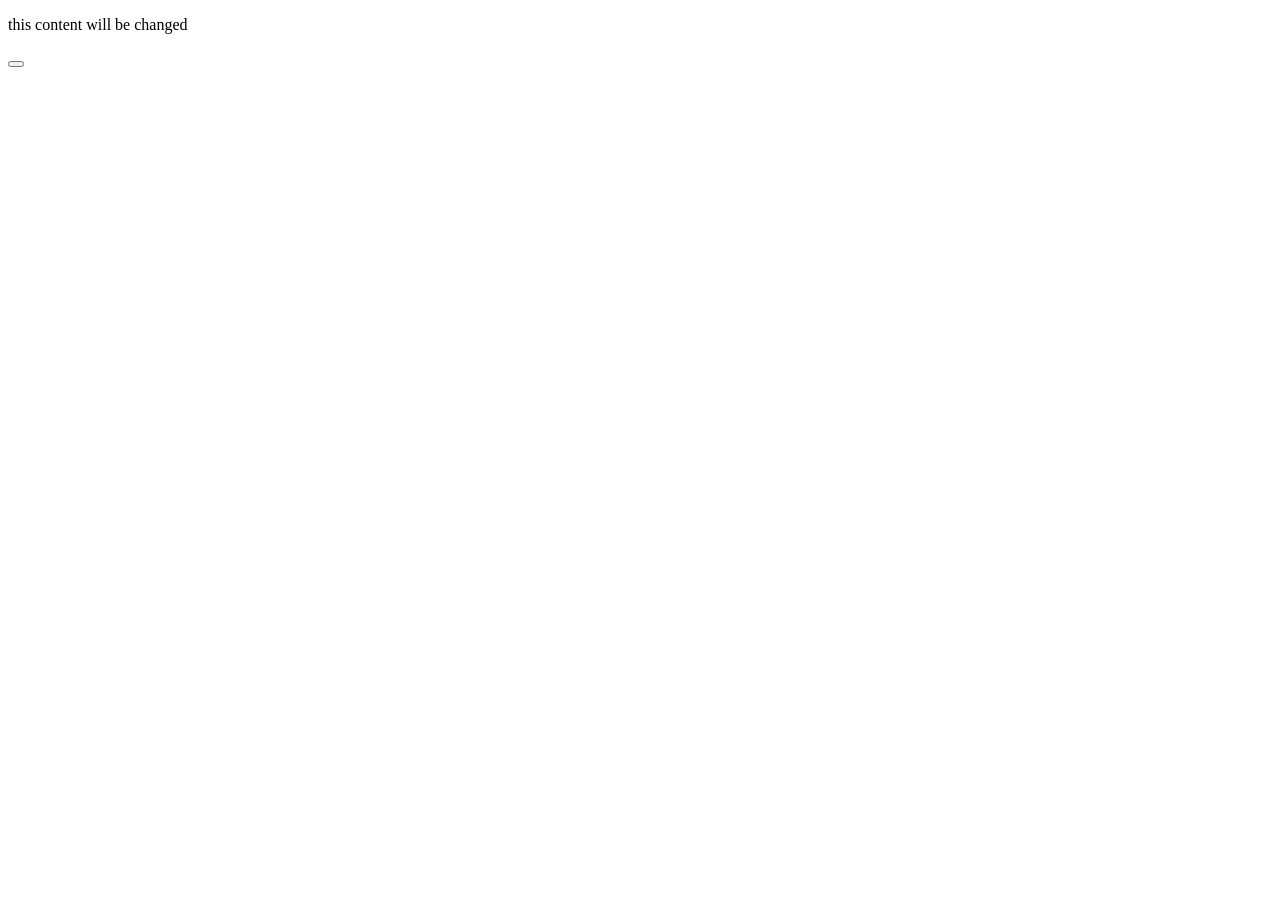
<file: fblbJS/index.html>
<!DOCTYPE html>
<html lang="en">
<head>
    <meta charset="UTF-8">
    <meta name="viewport" content="width=device-width, initial-scale=1.0">
    <title>Document</title>
    <script src="script.js" defer></script>
</head>
<body>
    <div>
        <p id="para">this content will be changed</p>
        <button id="button" onclick=""></button>
    </div>
</body>
</html>
</file>
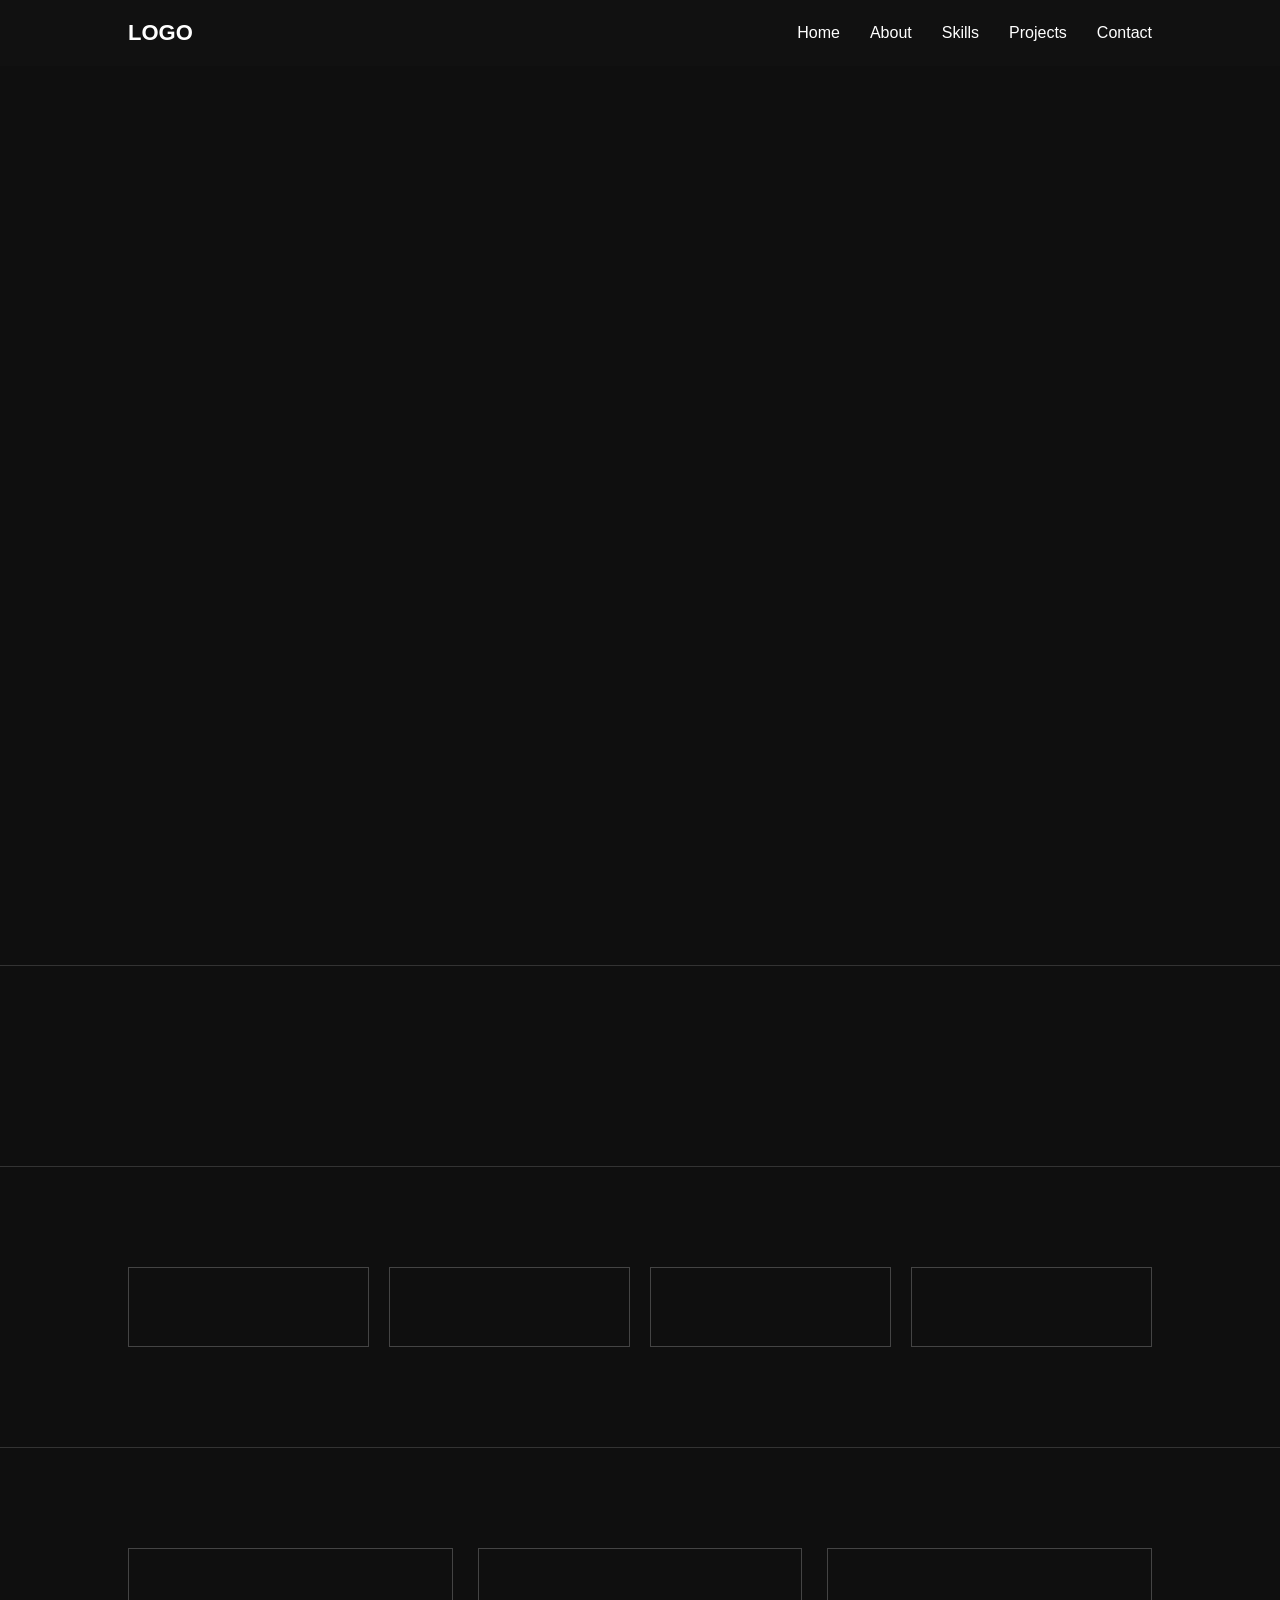
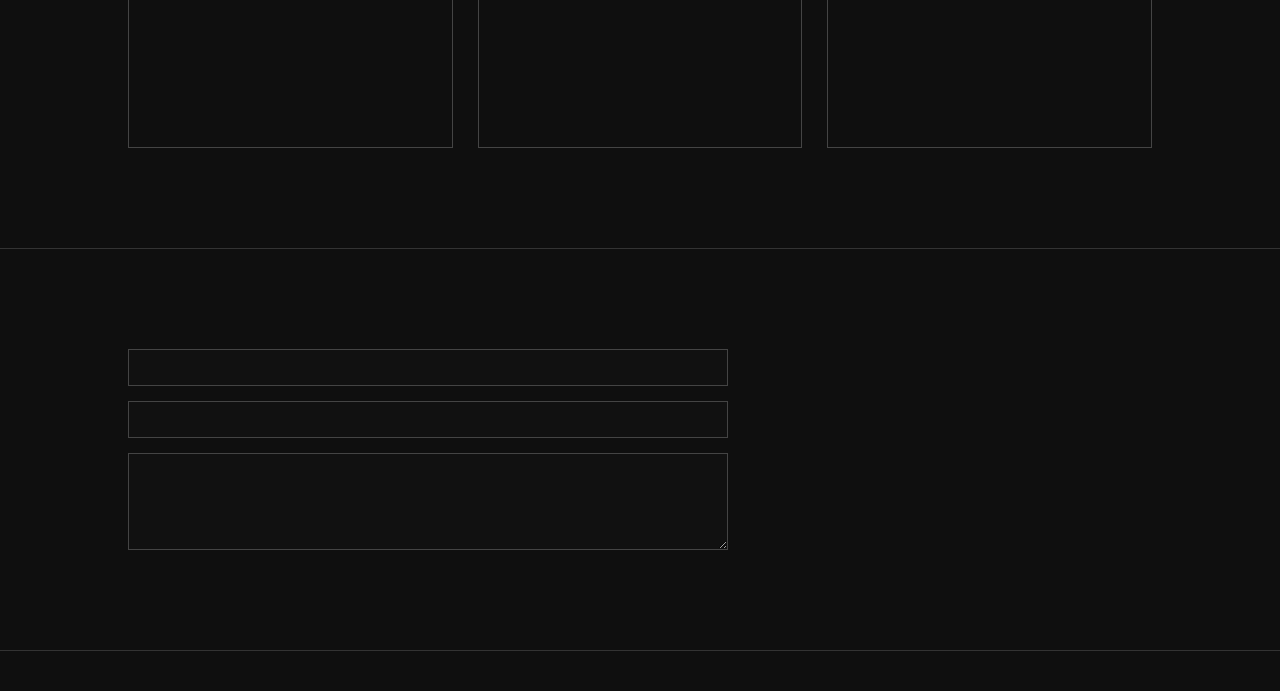
<file: Portfolio/main.html>
<!DOCTYPE html>
<html>

<head>
    <meta charset="UTF-8">
    <meta name="viewport" content="width=device-width, initial-scale=1.0">
    <title>Portfolio</title>

    <style>
        * {
            margin: 0;
            padding: 0;
            box-sizing: border-box;
            font-family: Arial, Helvetica, sans-serif;
        }

        body {
            background: #0f0f0f;
            color: white;
        }

        /* NAVBAR */

        nav {
            display: flex;
            justify-content: space-between;
            align-items: center;
            padding: 20px 10%;
            background: #111;
            position: sticky;
            top: 0;
        }

        .logo {
            font-size: 22px;
            font-weight: bold;
            font-family: Helvetica;
        }

        nav ul {
            display: flex;
            list-style: none;
            gap: 30px;
        }

        nav ul li a {
            text-decoration: none;
            color: white;
        }

        /* HERO */

        .hero {
            height: 100vh;
            display: flex;
            align-items: center;
            justify-content: center;
            flex-direction: column;
            text-align: center;
            border-bottom: 1px solid #333;
        }

        /* ABOUT */

        .about {
            padding: 100px 10%;
            border-bottom: 1px solid #333;
        }

        .about-container {
            display: grid;
            grid-template-columns: 1fr 1fr;
            gap: 40px;
        }

        /* SKILLS */

        .skills {
            padding: 100px 10%;
            border-bottom: 1px solid #333;
        }

        .skills-grid {
            display: grid;
            grid-template-columns: repeat(4, 1fr);
            gap: 20px;
        }

        .skill-box {
            height: 80px;
            border: 1px solid #444;
        }

        /* PROJECTS */

        .projects {
            padding: 100px 10%;
            border-bottom: 1px solid #333;
        }

        .project-grid {
            display: grid;
            grid-template-columns: repeat(3, 1fr);
            gap: 25px;
        }

        .project-card {
            height: 200px;
            border: 1px solid #444;
        }

        /* CONTACT */

        .contact {
            padding: 100px 10%;
        }

        .contact-form {
            max-width: 600px;
            display: flex;
            flex-direction: column;
            gap: 15px;
        }

        .contact-form input,
        .contact-form textarea {
            padding: 10px;
            background: #111;
            border: 1px solid #444;
            color: white;
        }

        /* FOOTER */

        footer {
            padding: 20px;
            text-align: center;
            border-top: 1px solid #333;
        }
    </style>
</head>

<body>

    <!-- NAVBAR -->

    <nav>
        <div class="logo">LOGO</div>

        <ul>
            <li><a href="#home">Home</a></li>
            <li><a href="#about">About</a></li>
            <li><a href="#skills">Skills</a></li>
            <li><a href="#projects">Projects</a></li>
            <li><a href="#contact">Contact</a></li>
        </ul>
    </nav>


    <!-- HERO -->

    <section class="hero" id="home">

        <h1></h1>
        <p></p>

    </section>


    <!-- ABOUT -->

    <section class="about" id="about">

        <h2></h2>

        <div class="about-container">

            <div class="about-text"></div>

            <div class="about-image"></div>

        </div>

    </section>


    <!-- SKILLS -->

    <section class="skills" id="skills">

        <h2></h2>

        <div class="skills-grid">

            <div class="skill-box"></div>
            <div class="skill-box"></div>
            <div class="skill-box"></div>
            <div class="skill-box"></div>

        </div>

    </section>


    <!-- PROJECTS -->

    <section class="projects" id="projects">

        <h2></h2>

        <div class="project-grid">

            <div class="project-card"></div>
            <div class="project-card"></div>
            <div class="project-card"></div>
        </div>

    </section>




    <section class="contact" id="contact">

        <h2></h2>

        <form class="contact-form">
            <input type="text">
            <input type="email">
            <textarea rows="5"></textarea>

        </form>

    </section>



    <footer>

        <p></p>

    </footer>


</body>

</html>
</file>
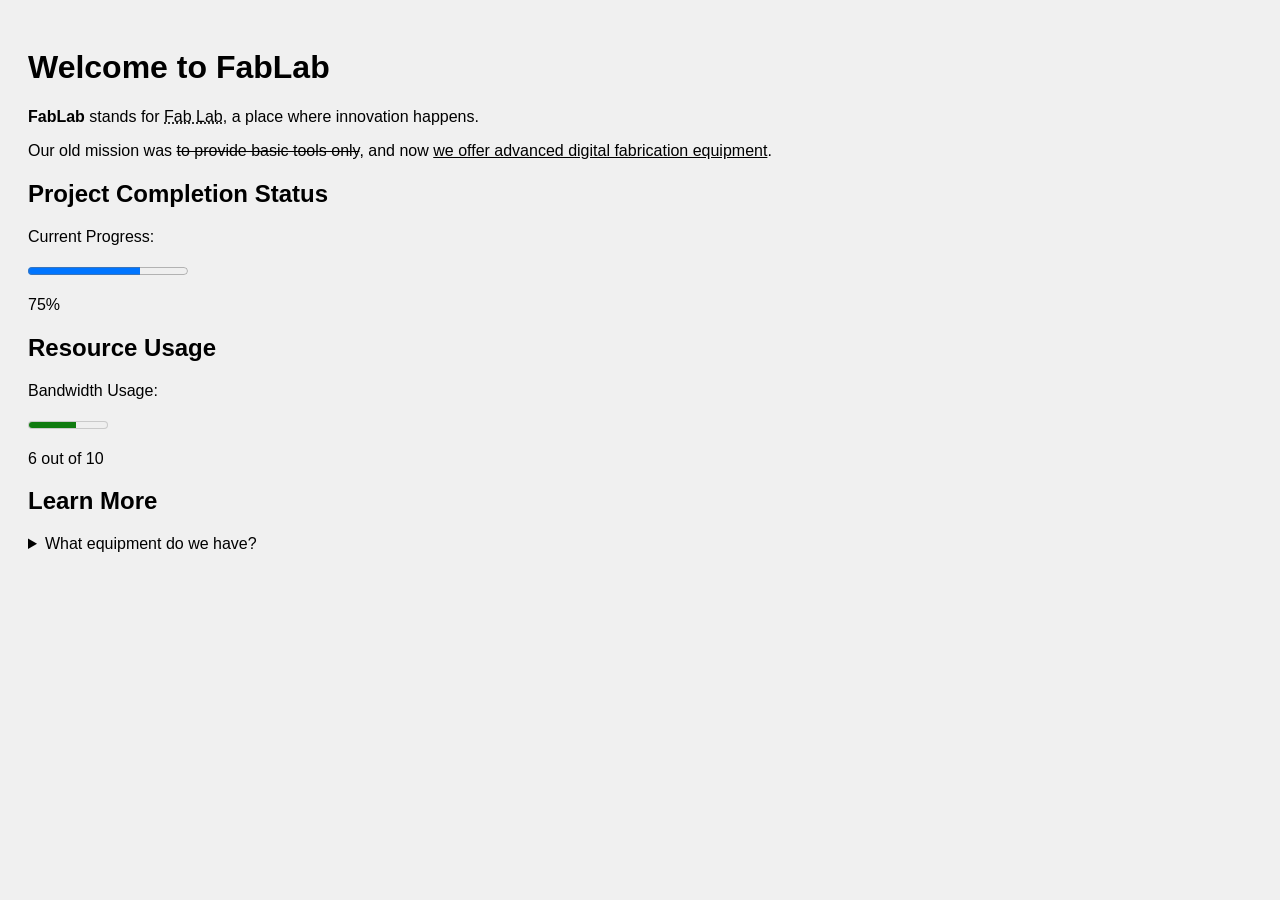
<file: shit/2nd.html>
<!DOCTYPE html>
<html lang="en">

<head>
    <meta charset="UTF-8">
    <link rel="stylesheet" href="2nd_c.css">
    <meta name="viewport" content="width=device-width, initial-scale=1.0">
    <title>Introduction</title>
    <style>
        body {
            background-color: #f0f0f0;
            font-family: Arial, sans-serif;
            padding: 20px;
        }
    </style>
</head>

<body>
    <h1>Welcome to FabLab</h1>

    <p>
        <b>FabLab</b> stands for <abbr title="Fabrication Laboratory">Fab Lab</abbr>,
        a place where innovation happens.
    </p>

    <p>
        Our old mission was <del>to provide basic tools only</del>,
        and now <ins>we offer advanced digital fabrication equipment</ins>.
    </p>

    <h2>Project Completion Status</h2>
    <p>Current Progress:</p>
    <progress value="70" max="100"></progress>
    <p>75%</p>

    <h2>Resource Usage</h2>
    <p>Bandwidth Usage:</p>
    <meter value="6" min="0" max="10"></meter>
    <p>6 out of 10</p>

    <h2>Learn More</h2>
    <details>
        <button popovertarget="summary" class="button"> START</button>
        <summary id="summary">What equipment do we have?</summary>
        <p>We have 3D printers, laser cutters, CNC machines, and more tools for creative projects.</p>
    </details>
</body>

</html>
</file>
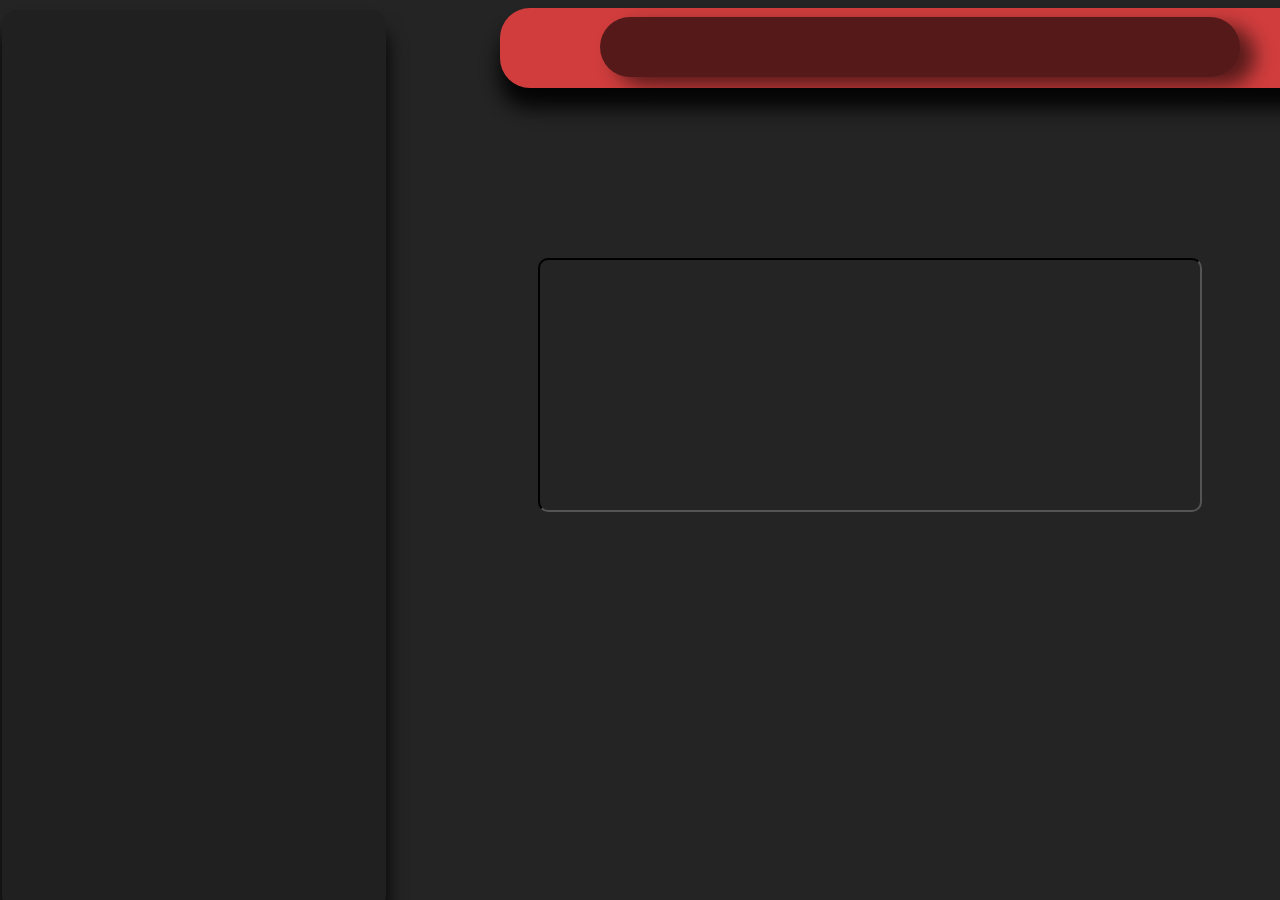
<file: shit/fblb4.html>
<!DOCTYPE html>
<html lang="en">

<head>
    <meta charset="UTF-8">
    <meta name="viewport" content="width=device-width, initial-scale=1.0">
    <link rel="preconnect" href="https://fonts.googleapis.com">
    <link rel="preconnect" href="https://fonts.gstatic.com" crossorigin>
    <link href="https://fonts.googleapis.com/css2?family=Science+Gothic:wght@100..900&display=swap" rel="stylesheet">
    <title>CSS</title>
    <style>
        .sidebar {
            position: fixed;
            background-color: rgb(32, 32, 32);
            height: 100%;
            width: 30%;
            left: 0px;
            margin: 2px;
            border-radius: 15px;
            box-shadow: 0px 20px 20px;

        }
        .search_icon
        {

        }

        body {
            background-color: rgb(36, 36, 36);
        }

        nav {
            height: 80px;
            width: 65%;
            position: fixed;
            left: 500px;
            box-shadow: 0px 20px 20px;
            font-family: "Science Gothic", sans-serif;
            color: black;
        
            transition: all ease-in-out  0.3s;
            background-color: rgb(229, 65, 65);
            opacity: 0.9;

            border-radius: 30px;
        }
        nav:hover
        {
            height: 80px;
            width: 65%;
            position: fixed;
            left: 500px;
            box-shadow: 0px 20px 20px rgb(26, 26, 26);
            font-family: "Science Gothic", sans-serif;
            color: black;
            background-color: rgb(229, 65, 65);
            opacity: 0.9;

            border-radius: 30px; 
        }

        .home {
            position: relative;
            left: 30px;
            top: 10px;
            font-size: 40px;
            font-weight: 900;

        }

        .home:hover {
            transform: scale(1.1);
            transition: all ease-in-out 0.2s;
            text-shadow: 20px 20px 20px;
        }

        .search {
            position: fixed;
            left: 600px;
            top: 17px;
            background-color: rgb(0, 0, 0);
            opacity: 0.6;
            transition: all ease-in-out 0.34s;
            border-radius: 30px;
            height: 60px;
            box-shadow: 15px 9px 20px;
            width: 50%;
        }
        .search:hover{
            position: fixed;
            left: 600px;
            top: 17px;
            background-color: rgb(0, 0, 0);
            opacity: 0.7;
            border-radius: 30px;
            height: 60px;
            box-shadow: 15px 12px 20px rgb(11, 11, 11);
            width: 50%;
        }
        .iframe
        {
            justify-content: center;
            align-items: center;
            display: flex;
            border: 10px;
            position: relative;
        }
        .music
        {
            position: relative;
            left: 230px;
            border-color: black;
            top: 250px;
        }
    </style>
</head>

<body>
    <div class="sidebar">


    </div>
    <nav>
        <div class="home"></div>
        <div class="search">
            <div class="search_icon"></div>
        </div>
    </nav>
    <div class="iframe"> 
        <iframe class="music" allow="autoplay *; encrypted-media *; fullscreen *; clipboard-write" frameborder="1" height="250" style="width:100%;max-width:660px;overflow:hidden;border-radius:10px;" sandbox="allow-forms allow-popups allow-same-origin allow-scripts allow-storage-access-by-user-activation allow-top-navigation-by-user-activation" src="https://embed.music.apple.com/us/album/mind-games-single/1861717652"></iframe>
    </div>
</body>

</html>
</file>
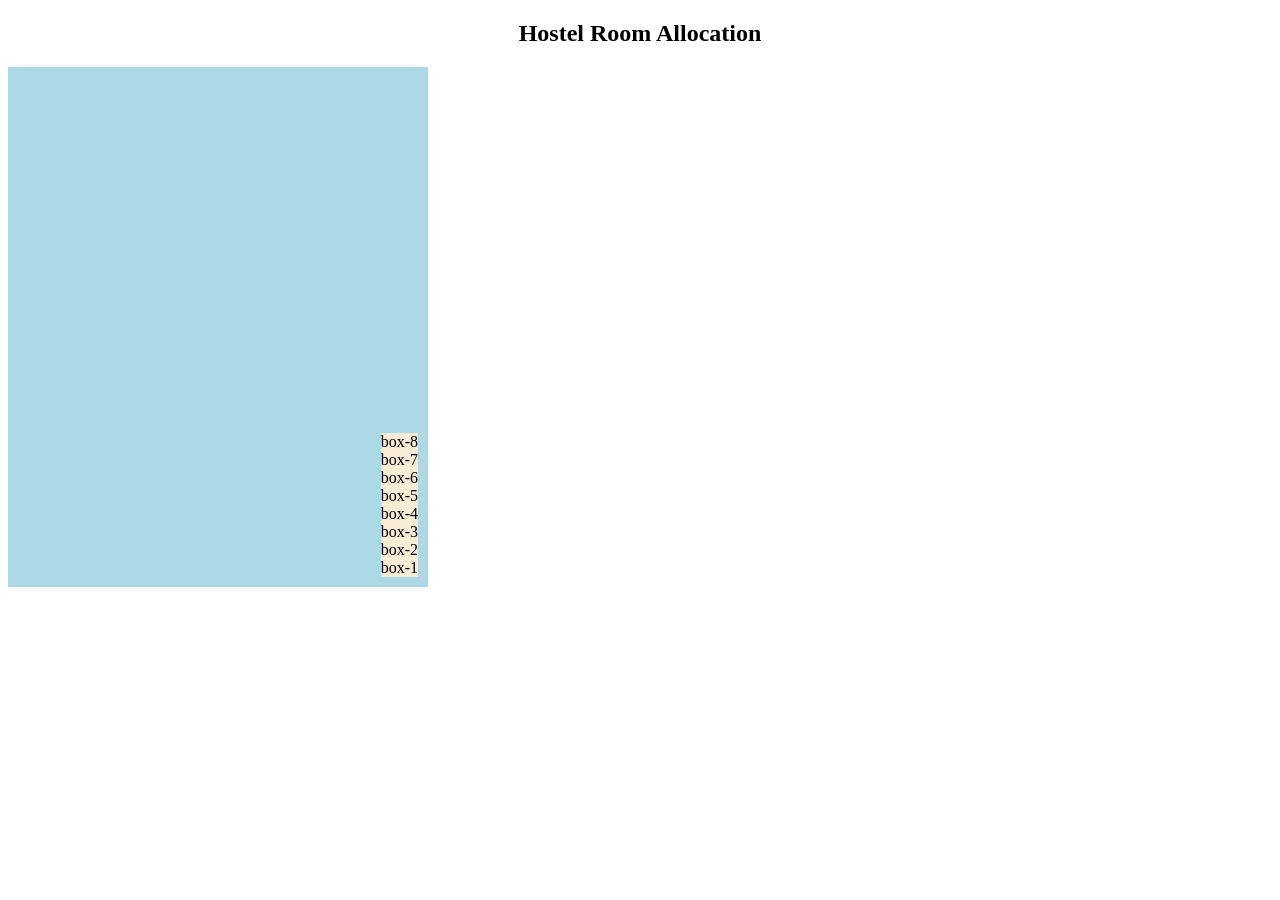
<file: shit/flex.html>
<!DOCTYPE html>
<html>

<head>
    <title>Hostel Flexbox Advanced</title>

    <style>
        .container {
            display: flex;
            flex-direction: column-reverse;
            justify-content: space-be;
            align-items: center;
            flex-wrap: wrap-reverse;
            align-content: space-between;
            height: 500px;
            width: 400px;
            background-color: lightblue;
            padding: 10px;
        }

        .room {
            flex-basis: 80px;
            /* Initial height */
            flex-grow: 1;
            /* Grow vertically */
            flex-shrink: 1;
            width: 150px;
            background-color: navy;
            color: white;
            margin: 10px;
            text-align: center;
            line-height: 80px;
            border-radius: 10px;
        }

        /* VIP room grows more */
        .vip {
            flex-grow: 2;
            background-color: darkred;
        }

        /* Temporary room shrinks more */
        .temp {
            flex-shrink: 3;
        }

        .box {
            background-color: antiquewhite;
        }
    </style>
</head>

<body>

    <h2 style="text-align:center;">Hostel Room Allocation</h2>


    <div class="container">
        <div class="box">box-1</div>
        <div class="box">box-2</div>
        <div class="box">box-3</div>
        <div class="box">box-4</div>
        <div class="box">box-5</div>
        <div class="box">box-6</div>
        <div class="box">box-7</div>
        <div class="box">box-8</div>
    </div>

</body>

</html>
</file>
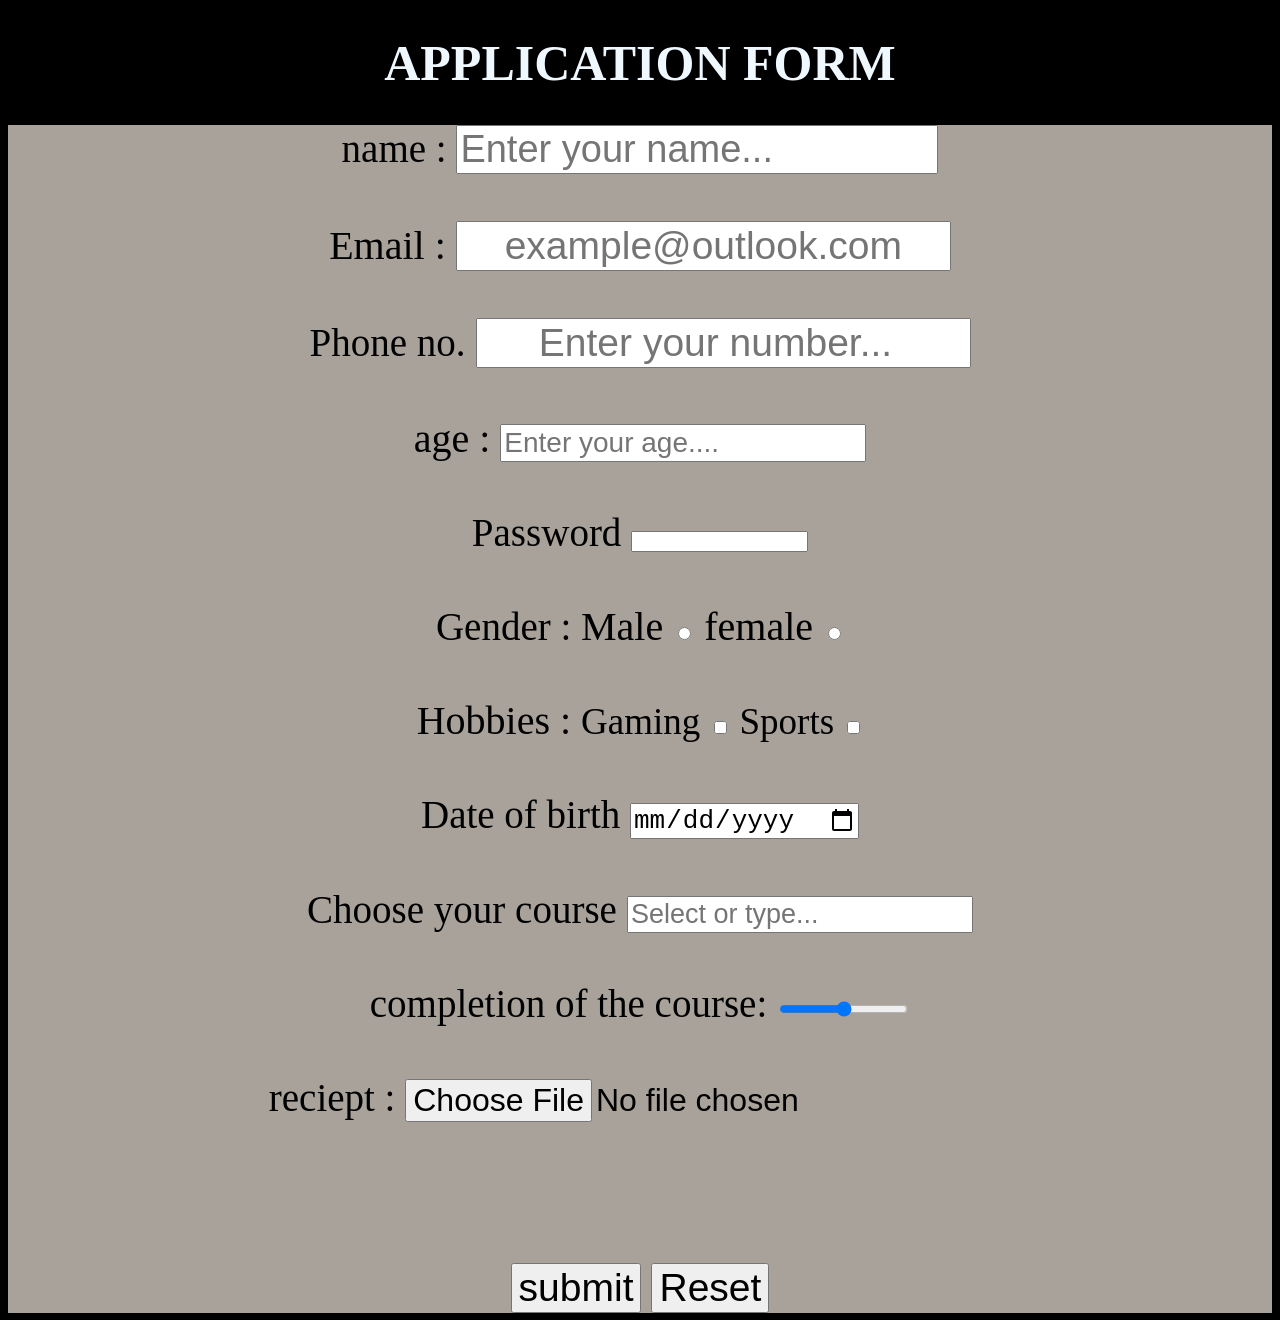
<file: shit/form.html>
<!DOCTYPE html>
<html lang="en">

<head>
    <meta charset="UTF-8">
    <meta name="viewport" content="width=device-width, initial-scale=1.0">
    <link rel="stylesheet" href="form.css">
    <title>practical 3</title>
</head>

<body>
    <header style="text-align: center;">
        <h1 style="font-size: 50px;">
            <span style="color: aliceblue;"> APPLICATION FORM</span>
        </h1>
    </header>
    <div class="div">
        <form action="h.jpeg" style="text-align: center;">
            <label for="fn" style="font-size: 39px; text-align: center; color: black;">
                name :
            </label>
            <input placeholder="Enter your name..." required type="text" id="fn" name="name :" style="font-size: 38px;">
            <br><br>
            <label for="mail">
                Email :
            </label>
            <input style="font-size: 39px; text-align: center; color: black;" type="email" id="mail" required
                placeholder="example@outlook.com" minlength="8"><br><br>
            <label for="number" style="font-size: 39px; text-align: center; color: black;">Phone no.</label>
            <input style="font-size: 39px; text-align: center; color: black;" id="number" value="number" type="number"
                required placeholder="Enter your number..." pattern="[0-9]{10}">
            <br><br><label for="age" style="font-size: 40px;">
                age :
            </label>
            <input placeholder="Enter your age...." type="number" id="age" style="font-size: 28px;"><br><br>
            <label for="pass" style="font-size: 39px; text-align: center; color: black;">
                Password
                <input type="password" id="pass" name="password" required><br><br>
            </label>
            <label for="gender" style="font-size: 39px; text-align: center; color: black; color: rgb(0, 0, 0);">
                Gender :
            </label>


            <label for="Male" style="font-size: 40px;">
                Male
            </label>
            <input type="radio" value="Male" name="gender" style="font-size: 49px" ;>
            <label for="female" style="font-size: 40px;">
                female
            </label>
            <input type="radio" value="female" name="gender" style="font-size: 40px;"><br><br>
            <label for="hobbies" style="font-size: 40px;">
                Hobbies :
            </label>

            <label for="Gaming" style="font-size: 37px;">
                Gaming
            </label>
            <input type="checkbox" value="Gaming" name="hobbies">
            <label for="Sports" style="font-size: 37px;">
                Sports
            </label>
            <input type="checkbox" value="Sports" name="hobbies">
            <br><br><label for="dob" style="font-size: 39px;">
                Date of birth
            </label>
            <input type="date" value="dob" name="dob" style="font-size: xx-large;"><br><br>

            <label for="course" style="font-size: 39px">Choose your course</label>
            <input list="course" id="" name="course" placeholder="Select or type..." style="font-size: 27px;">

            <datalist id="course">
                <option value="B.Erozgar">
                <option value="B.Tech">
                <option value="MBA">
                <option value="BCA">
            </datalist><br> <br>
            <label for="Range" style="font-size: 39px"> completion of the course:</label>
            <input type="range" id="Range" style="font-size: 32px;"><br><br>
            <label for="upload" style="font-size: 39px; text-align: center;">
                reciept :
            </label>
            <input type="file" id="upload" style="font-size: xx-large;">
            <br><br><br><br><input type="submit" value="submit"
                style="font-size: 39px; color: rgb(0, 0, 0);text-align: center;">
            <input type="reset" style="font-size: 39px; text-align: center;">


        </form>
    </div>
</body>

</html>
</file>
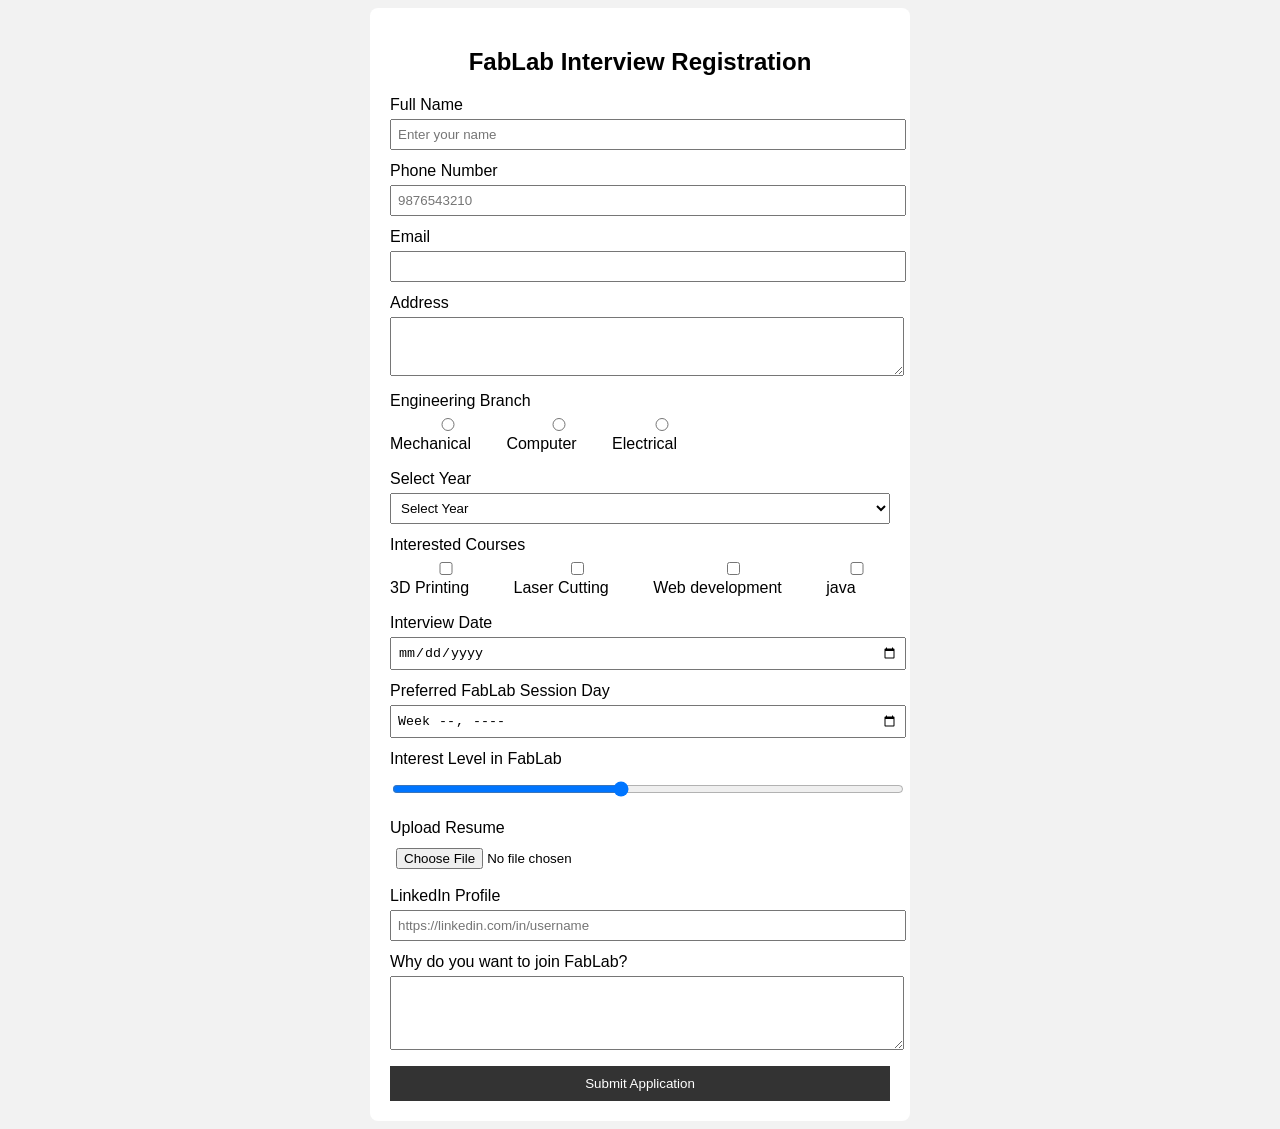
<file: shit/new_form.html>
<!DOCTYPE html>
<html lang="en">

<head>
    <meta charset="UTF-8">
    <title>FabLab Interview Registration</title>

    <style>
        body {
            font-family: Arial, sans-serif;
            background: #f2f2f2;
        }

        .container {
            width: 500px;
            margin: auto;
            background: white;
            padding: 20px;
            border-radius: 8px;
        }

        h2 {
            text-align: center;
        }

        .form-group {
            margin-bottom: 12px;
        }

        label {
            display: block;
            margin-bottom: 5px;
        }

        input,
        textarea,
        select {
            width: 100%;
            padding: 6px;
        }

        .radio-group,
        .checkbox-group {
            display: flex;
            gap: 10px;
        }

        button {
            width: 100%;
            padding: 10px;
            background: #333;
            color: white;
            border: none;
        }
    </style>
</head>

<body>

    <div class="container">

        <h2>FabLab Interview Registration</h2>

        <form>

            <div class="form-group">
                <label for="name">Full Name</label>
                <input type="text" id="name" name="name" placeholder="Enter your name" required>
            </div>

            <div class="form-group">
                <label for="phone">Phone Number</label>
                <input type="tel" id="phone" name="phone" placeholder="9876543210" pattern="[0-9]{10}" required>
            </div>

            <div class="form-group">
                <label for="email">Email</label>
                <input type="email" id="email" name="email" required>
            </div>

            <div class="form-group">
                <label for="address">Address</label>
                <textarea id="address" name="address" rows="3" required></textarea>
            </div>

            <div class="form-group">
                <label>Engineering Branch</label>
                <div class="radio-group">
                    <label><input type="radio" name="branch" value="mechanical" required> Mechanical</label>
                    <label><input type="radio" name="branch" value="computer"> Computer</label>
                    <label><input type="radio" name="branch" value="electrical"> Electrical</label>
                </div>
            </div>

            <div class="form-group">
                <label for="year">Select Year</label>
                <select id="year" name="year" required>
                    <option value="">Select Year</option>
                    <option value="1">1st Year</option>
                    <option value="2">2nd Year</option>
                    <option value="3">3rd Year</option>
                </select>
            </div>

            <div class="form-group">
                <label>Interested Courses</label>
                <div class="checkbox-group">
                    <label><input type="checkbox" name="course" value="3dprinting"> 3D Printing</label><br>
                    <label><input type="checkbox" name="course" value="laser"> Laser Cutting</label><br>
                    <label><input type="checkbox" name="course" value="Web Dev"> Web development</label><br>
                    <label><input type="checkbox" name="course" value="Java"> java</label><br>

                </div>
            </div>

            <div class="form-group">
                <label for="interview_date">Interview Date</label>
                <input type="date" id="interview_date" name="interview_date" required>
            </div>

            <div class="form-group">
                <label for="session_day">Preferred FabLab Session Day</label>
                <input type="week" id="session_day" name="session_day">
            </div>

            <div class="form-group">
                <label for="interest">Interest Level in FabLab</label>
                <input type="range" id="interest" name="interest" min="1" max="10" value="5">
            </div>

            <div class="form-group">
                <label for="resume">Upload Resume</label>
                <input type="file" id="resume" name="resume" accept=".pdf,.doc,.docx" required>
            </div>

            <div class="form-group">
                <label for="linkedin">LinkedIn Profile</label>
                <input type="url" id="linkedin" name="linkedin" placeholder="https://linkedin.com/in/username">
            </div>

            <div class="form-group">
                <label for="reason">Why do you want to join FabLab?</label>
                <textarea id="reason" name="reason" rows="4" required></textarea>
            </div>

            <button type="submit">Submit Application</button>

        </form>

    </div>

</body>

</html>
</file>
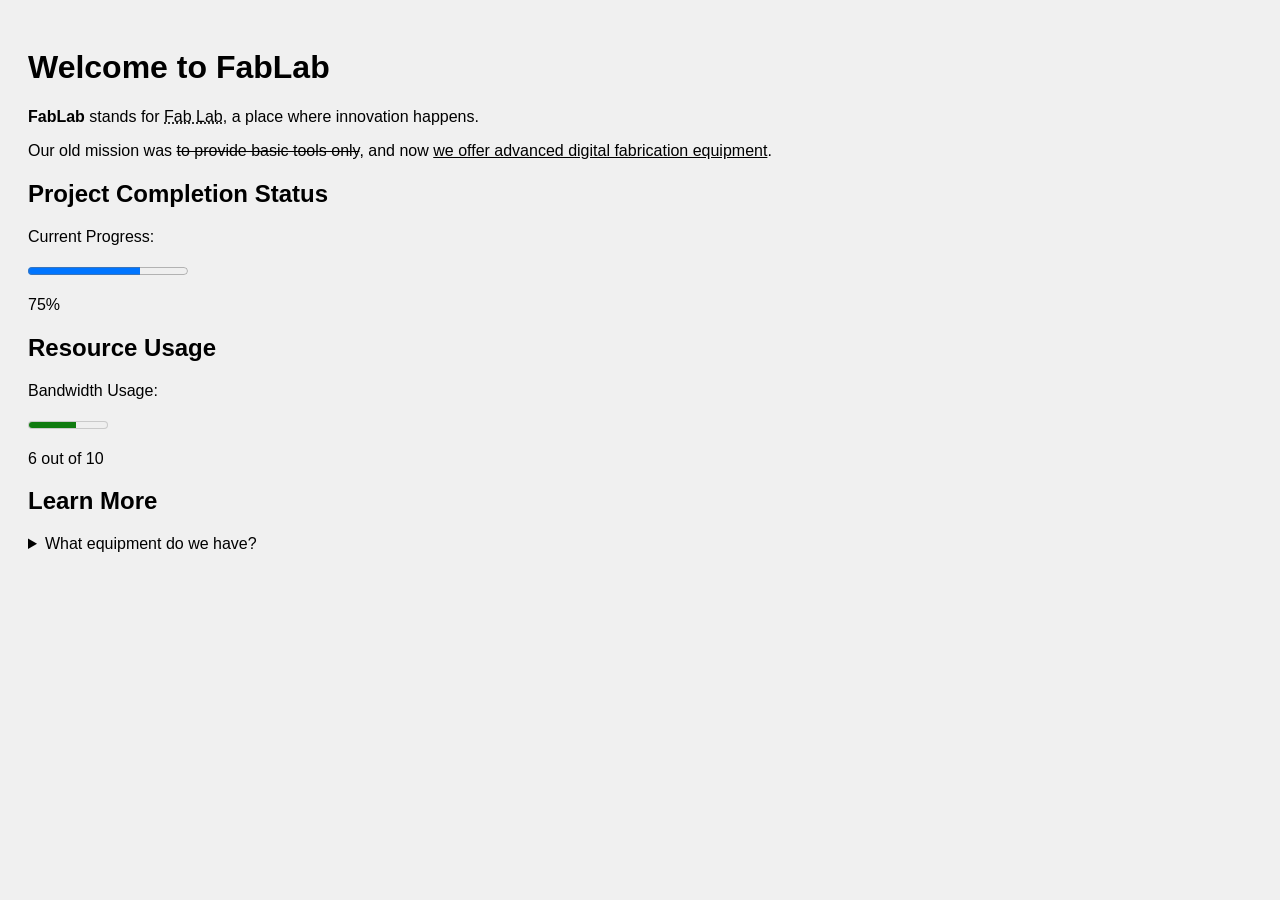
<file: shit/table.html>
<!DOCTYPE html>
<html lang="en">

<head>
    <meta charset="UTF-8">
    <meta name="viewport" content="width=device-width, initial-scale=1.0">
    <title>Introduction</title>
    <style>
        body {
            background-color: #f0f0f0;
            font-family: Arial, sans-serif;
            padding: 20px;
        }
    </style>
</head>

<body>
    <h1>Welcome to FabLab</h1>

    <p>
        <b>FabLab</b> stands for <abbr title="Fabrication Laboratory">Fab Lab</abbr>,
        a place where innovation happens.
    </p>

    <p>
        Our old mission was <del>to provide basic tools only</del>,
        and now <ins>we offer advanced digital fabrication equipment</ins>.
    </p>

    <h2>Project Completion Status</h2>
    <p>Current Progress:</p>
    <progress value="70" max="100"></progress>
    <p>75%</p>

    <h2>Resource Usage</h2>
    <p>Bandwidth Usage:</p>
    <meter value="6" min="0" max="10"></meter>
    <p>6 out of 10</p>

    <h2>Learn More</h2>
    <details>
        <summary>What equipment do we have?</summary>
        <p>We have 3D printers, laser cutters, CNC machines, and more tools for creative projects.</p>
    </details>
</body>

</html>
</file>
<file: shit/2nd_c.css>
body 
{
background-color: black;
}
.button{
    color: black;
}
.photo{
    position: relative;
     align-items: center;
     justify-content: center;
     height: 600px;
     width: 450px;

}
</file>
<file: shit/form.css>
.div
{
    background-color: rgb(168, 162, 155);
    font-size: 40px;
}
body{
    background-color: black;

}
</file>
